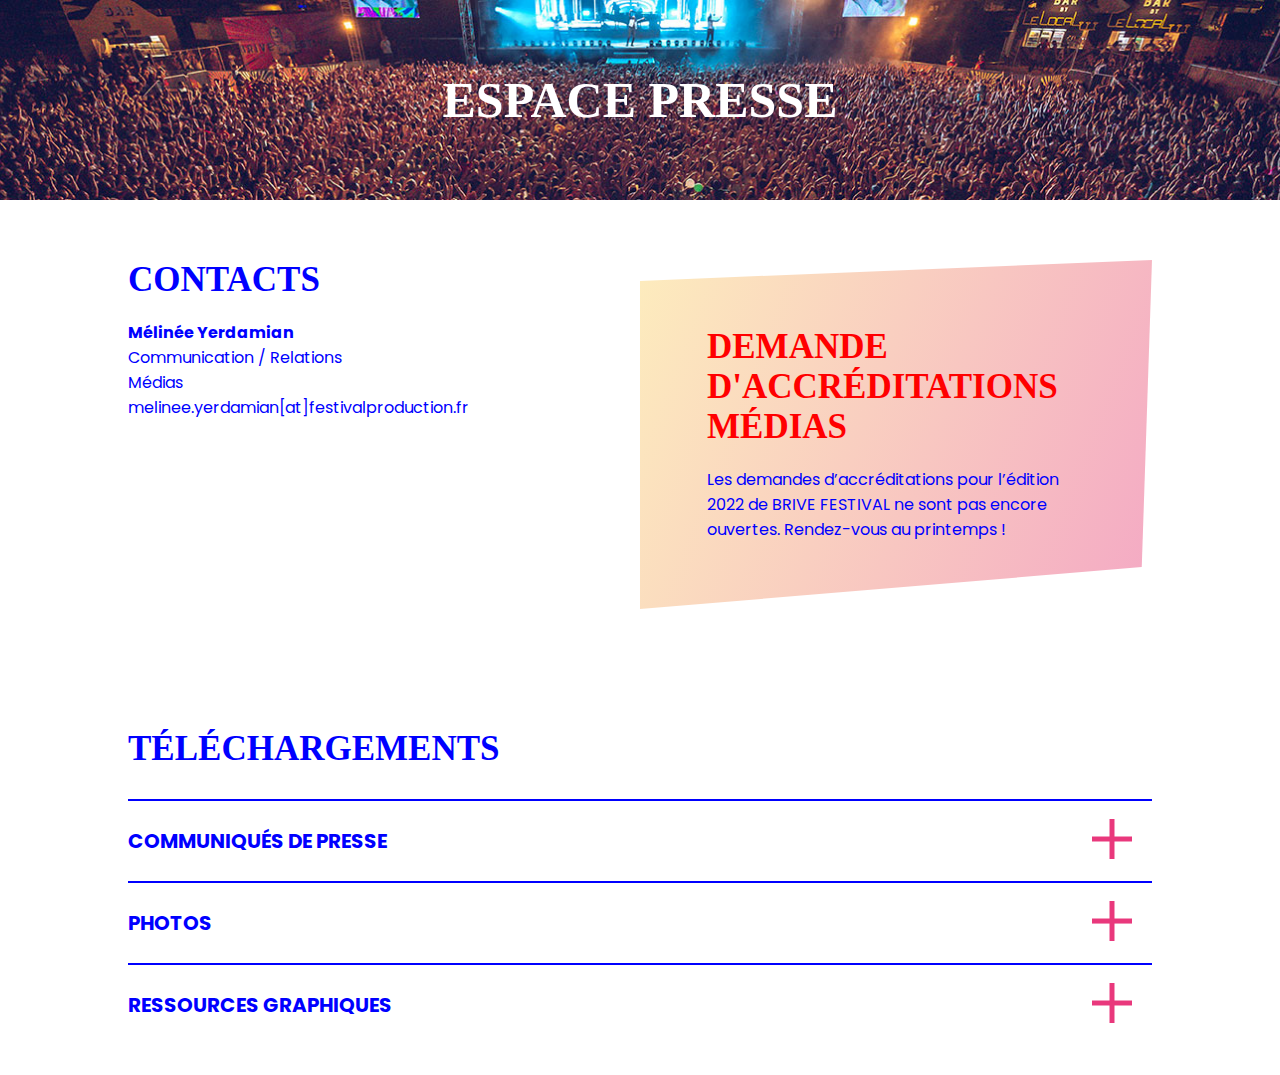
<file: index.html>
<!DOCTYPE html>
<html lang="en">
<head>
    <meta charset="UTF-8">
    <meta http-equiv="X-UA-Compatible" content="IE=edge">
    <meta name="viewport" content="width=device-width, initial-scale=1.0">
    <meta name="robots" content="noindex,nofollow">

    <link rel="preconnect" href="https://fonts.googleapis.com">
    <link rel="preconnect" href="https://fonts.gstatic.com" crossorigin>
    <link href="https://fonts.googleapis.com/css2?family=Poppins:ital,wght@0,400;0,700;1,400;1,700&display=swap" rel="stylesheet">

    <link rel="stylesheet" href="css/presse_espace.css">
    <link rel="stylesheet" href="css/background.css">

    <title>Espace Presse</title>
</head>
<body>
    <main>
        <section class="presse-bg flex-center">
            <h1 class="presse-title">Espace Presse</h1>
        </section>

        <section class="presse-main">
            <div class="presse-infos flex">
                <div class="presse-div" id="presse-contact">
                    <h1 class="presse-titre">Contacts</h1>
                    <p class="presse-texte">
                    <span class="presse-nom">Mélinée Yerdamian</span>
                    Communication / Relations Médias <br> melinee.yerdamian[at]festivalproduction.fr</p>
                </div>
    
                <div class="presse-div" id="presse-accr">
                    <h1 class="presse-titre" id="titre-accr">Demande d'Accréditations Médias</h1>
                    <p class="presse-texte">Les demandes d’accréditations pour l’édition 2022 de BRIVE FESTIVAL 
                        ne sont pas encore ouvertes. Rendez-vous au printemps !</p>
                </div>
            </div>
            
            <div class="presse-div w100">
                <h1 class="presse-titre">Téléchargements</h1>
                <div>
                    <section class="presse-section">
                        <div class="presse-ligne"></div>
                        <section class="presse-docs a-center">
                            <h2 class="presse-soustitre" id="sb-com">Communiqués de presse</h2>
                            <div class="presse-plus" id="plus-com">
                                <img src="img/plus.png" alt="Logo plus" class="w100">
                            </div>
                            <div class="presse-minus" id="minus-com">
                                <img src="img/minus-line.png" alt="Logo moins" class="w100">
                            </div>
                        </section>
                    </section>
                    <section class="presse-section presse-telechargements" id="docs-com">
                        <a href="" class="presse-lien a-center">Communiqué de Presse - Nom du Groupe 
                            <div class="presse-dwld">
                                <img src="img/download.png" alt="" class="w100">
                            </div>
                        </a>
                    </section>
                </div>
                
                
                <div>
                    <section class="presse-section">
                        <div class="presse-ligne" ></div>
                        <section class="presse-docs a-center">
                            <h2 class="presse-soustitre">Photos</h2>
                            <div class="presse-plus" id="plus-photos">
                                <img src="img/plus.png" alt="Logo plus" class="w100">
                            </div>
                            <div class="presse-minus" id="minus-photos">
                                <img src="img/minus-line.png" alt="Logo moins" class="w100">
                            </div>
                        </section>
                    </section>
                    <section class="presse-section presse-telechargements" id="docs-photos">
                        <a href="" class="presse-lien a-center">Photo 1 
                            <div class="presse-dwld">
                                <img src="img/download.png" alt="" class="w100">
                            </div>
                        </a>
                        <a href="" class="presse-lien a-center">Photo 2
                            <div class="presse-dwld">
                                <img src="img/download.png" alt="" class="w100">
                            </div>
                        </a>
                    </section>
                </div>
                

                <div>
                    <section class="presse-section">
                        <div class="presse-ligne" ></div>
                        <section class="presse-docs a-center">
                            <h2 class="presse-soustitre">Ressources graphiques</h2>
                            <div class="presse-plus" id="plus-rg">
                                <img src="img/plus.png" alt="Logo plus" class="w100">
                            </div>
                            <div class="presse-minus" id="minus-rg">
                                <img src="img/minus-line.png" alt="Logo moins" class="w100">
                            </div>
                        </section>
                        <section class="presse-section presse-telechargements" id="docs-rg">
                            <a href="" class="presse-lien a-center ">Logos du festival 
                                <div class="presse-dwld">
                                    <img src="img/download.png" alt="" class="w100">
                                </div>
                            </a>
                            <a href="" class="presse-lien a-center ">Signalétiques
                                <div class="presse-dwld">
                                    <img src="img/download.png" alt="" class="w100">
                                </div>
                            </a>
                        </section>
                </div>
                
                    
                    
                </section>

            </div>
    
        </section>


    </main>
    <script src="js/script.js"></script>
</body>
</html>
</file>
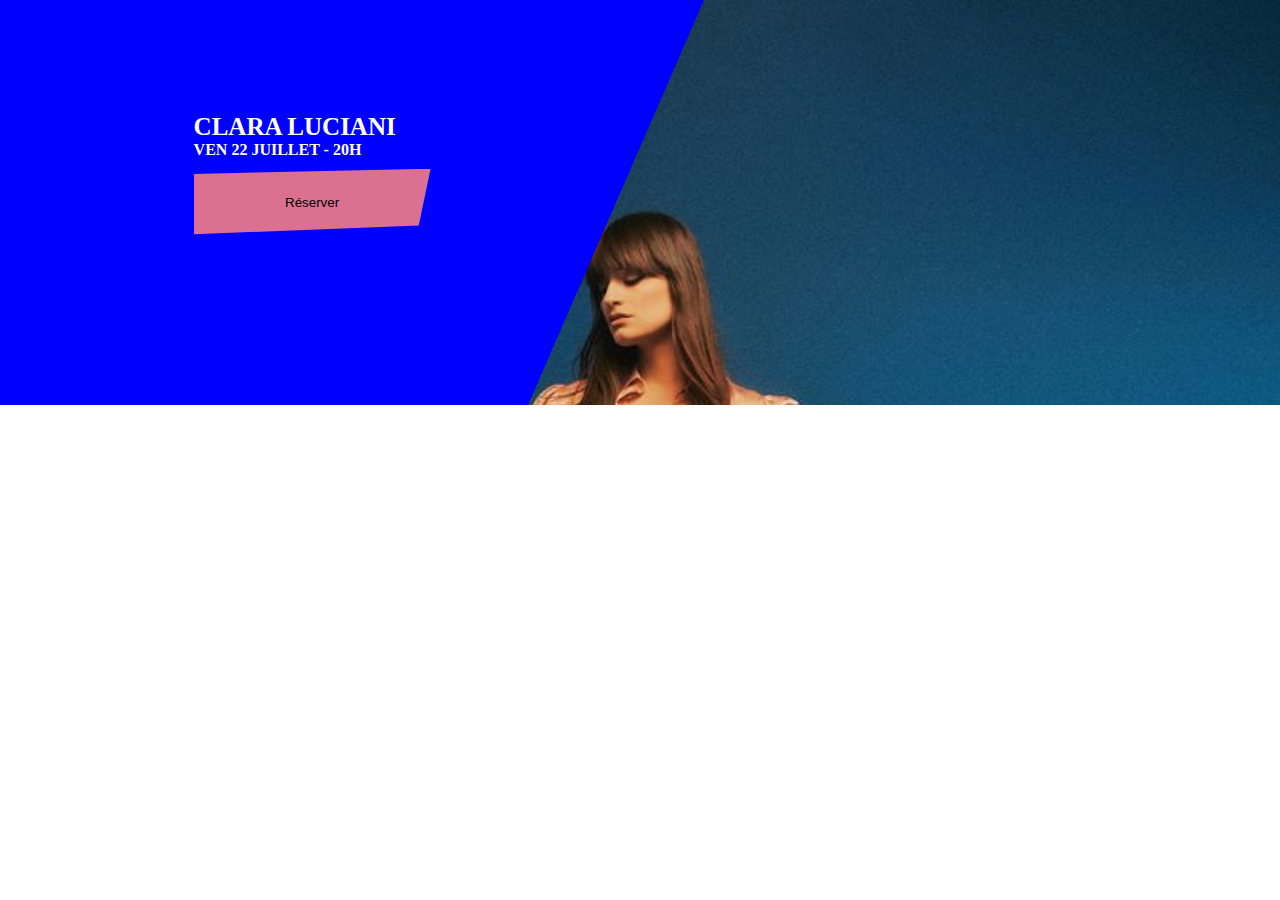
<file: artiste.html>
<!DOCTYPE html>
<html lang="en">
<head>
    <meta charset="UTF-8">
    <meta http-equiv="X-UA-Compatible" content="IE=edge">
    <meta name="viewport" content="width=device-width, initial-scale=1.0">
    <meta name="robots" content="noindex,nofollow">

    <link rel="preconnect" href="https://fonts.googleapis.com">
    <link rel="preconnect" href="https://fonts.gstatic.com" crossorigin>
    <link href="https://fonts.googleapis.com/css2?family=Poppins:ital,wght@0,400;0,700;1,400;1,700&display=swap" rel="stylesheet">

    <link rel="stylesheet" href="css/artiste.css">

    <title>Page Artiste</title>
</head>
<body>
    <main>
        <section class="artiste-100 artiste-bande">
            <div class="artiste-bg">
                <div class="artiste-infos">
                    <h1 class="artiste-title" id="artiste-name">Clara Luciani</h1>
                    <p class="artiste-title" id="artiste-time">Ven 22 Juillet - 20h</p>
                    <button class="artiste-btn">Réserver</button>
                </div>
            </div>
        </section>

        <section></section>

    </main>
</body>
</html>
</file>
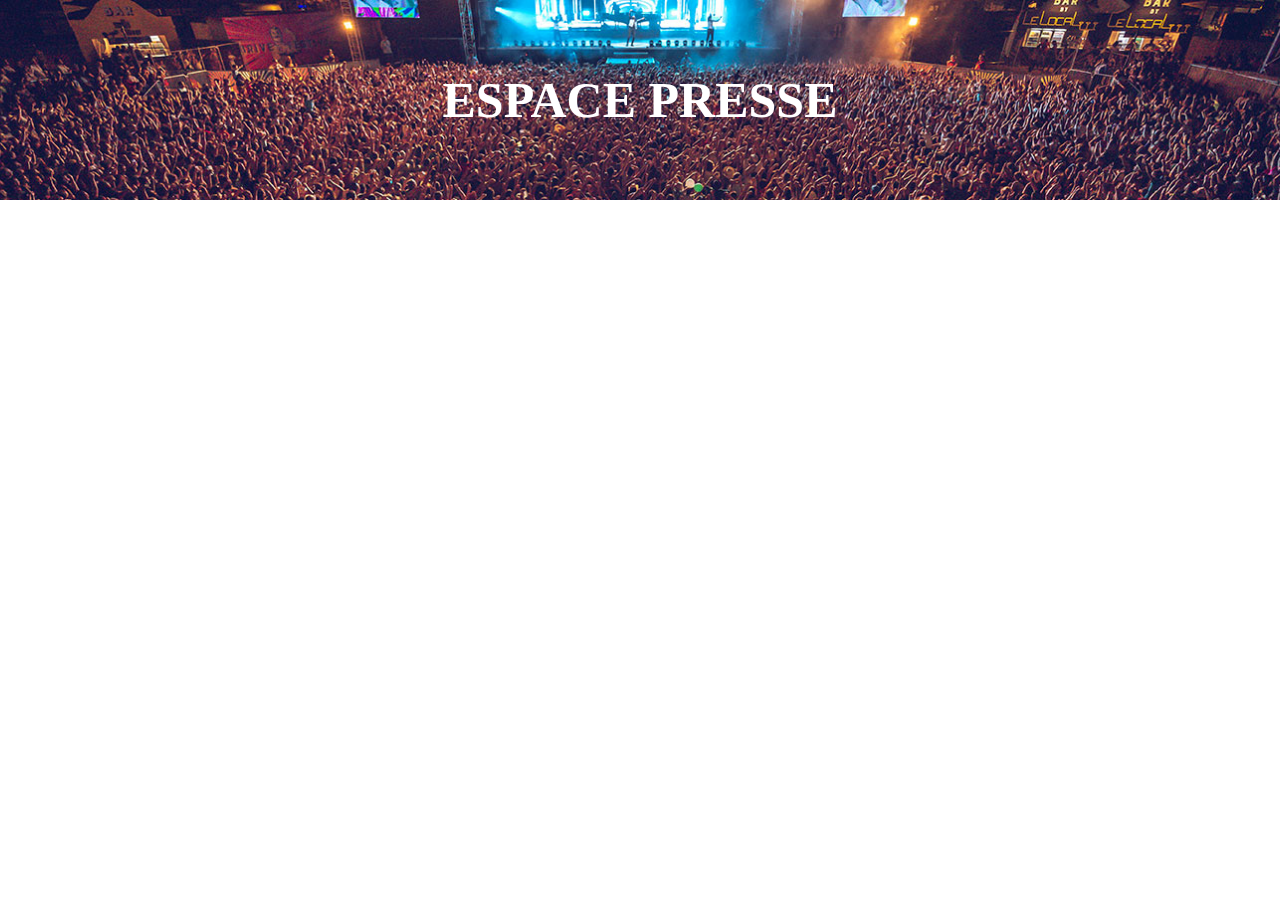
<file: background.html>
<!DOCTYPE html>
<html lang="en">
<head>
    <meta charset="UTF-8">
    <meta http-equiv="X-UA-Compatible" content="IE=edge">
    <meta name="viewport" content="width=device-width, initial-scale=1.0">

    <link rel="stylesheet" href="css/background.css">
    <title>Image Background</title>
</head>
<body>
    <header></header>
    <main>
        <section class="presse-bg flex-center">
            <h1 class="presse-title">Espace Presse</h1>
        </section>
    </main>
    <footer></footer>
</body>
</html>
</file>
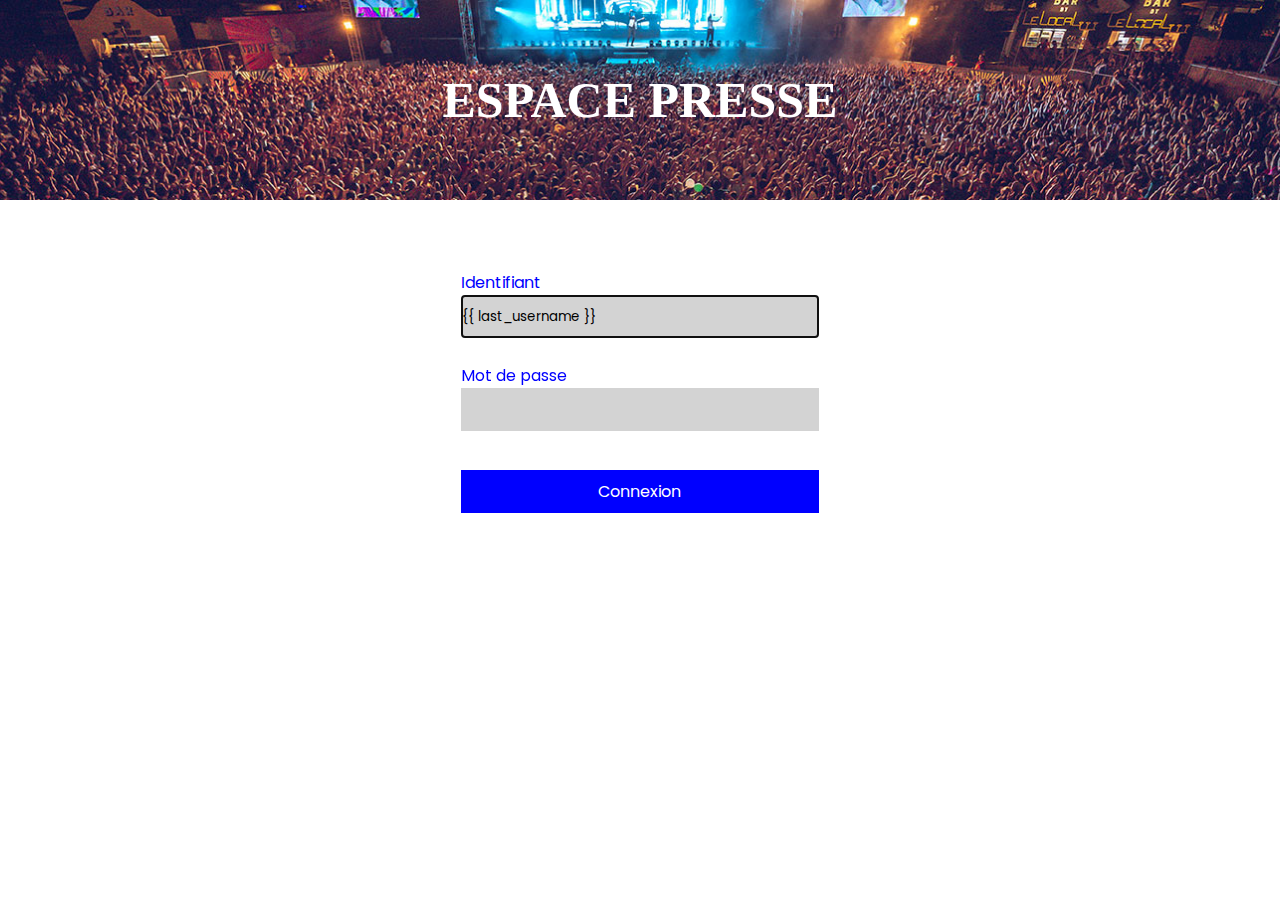
<file: connexion.html>
<!DOCTYPE html>
<html lang="en">
<head>
    <meta charset="UTF-8">
    <meta http-equiv="X-UA-Compatible" content="IE=edge">
    <meta name="viewport" content="width=device-width, initial-scale=1.0">

    <link rel="preconnect" href="https://fonts.googleapis.com">
    <link rel="preconnect" href="https://fonts.gstatic.com" crossorigin>
    <link href="https://fonts.googleapis.com/css2?family=Poppins:ital,wght@0,400;0,700;1,400;1,700&display=swap" rel="stylesheet">

    <link rel="stylesheet" href="css/presse_connexion.css">
    <link rel="stylesheet" href="css/background.css">
    <title>Connexion - Espace Presse</title>
</head>
<body>
    <main>
        <section class="presse-bg flex-center">
            <h1 class="presse-title">Espace Presse</h1>
        </section>

        <form action="" class="presse-form">
            <div class="presse-bloc">
                <label for="inputEmail" class="presse-label">Identifiant</label>
                <input type="email" value="{{ last_username }}" name="email" id="inputEmail" class="presse-input" autocomplete="email" required autofocus>    
            </div>
            <div class="presse-bloc">
                <label for="inputPassword" class="presse-label">Mot de passe</label>
                <input type="password" name="password" id="inputPassword" class="presse-input" autocomplete="current-password" required>
            </div>
            
            <button class="presse-btn" type="submit">
                Connexion
            </button>
        </form>
    </main>
</body>
</html>
</file>
<file: css/presse_espace.css>
/* SUPPRIMER PROPRIETES GENERALES 
- AJOUTER LES VARIABLES POUR COULEUR ET FONT */ 

* {
    margin:0;
    padding:0;
    box-sizing: border-box;
    list-style-type: none;
}

.presse-main {
    width: 80%;
    margin: 0 auto;
}

.flex {
    display: flex;
    justify-content: space-between;
}

.a-center {
    display: flex;
    justify-content: space-between;
    align-items: center;
}

.w100 {
    width:100%;
}


/****** TEXTES ******/

.presse-titre, .presse-soustitre {
    /*font-family*/
    font-size: 35px;
    color:blue;
    text-transform: uppercase;
}

#titre-accr {
    color:red;
}

.presse-soustitre {
    font-size: 20px;
    width:30%;
    font-family: 'Poppins';
}

.presse-texte, .presse-lien {
    font-family: 'Poppins';
    font-size: 16px;
    color: blue;
    margin-top: 20px;
}

.presse-nom, .presse-lien {
    font-weight: 700;
}

/******** DIV ********/
.overflow {
    overflow: hidden;
}

.presse-div {
    margin: 60px 0;
}

#presse-contact {
    width: 25%;
}

#presse-accr {
    width: 50%;
    background: linear-gradient(291deg, #F4A9C4 0%, #FDECBD 100%);
    padding: 67px;
    clip-path: polygon(0 6%, 100% 0, 98% 88%, 0 100%);
}

.presse-docs {
    height: 20px;
    margin:30px 20px 30px 0;
}

.presse-ligne {
    border: blue 1px solid;
    height: 0;
    margin-top: 30px;
}

#docs-rg.active, #docs-photos.active, #docs-com.active {
    display: block;
}


/***** LIENS *******/
.presse-lien {
    text-decoration: none;
    padding: 20px 20px 20px 40px;
    width: 50%;
    background-color: lightgray;
    
}

.presse-lien:hover {
    transform: scale(1.2);
}

.presse-telechargements {
    display: none;
}


/***** REGLAGLES D'IMAGE ******/ 

.presse-plus, .presse-minus {
   width: 40px;
}

.presse-dwld {
    width: 30px;
}

.presse-minus {
    display: none;
}
#minus-rg.active, #minus-photos.active, #minus-com.active {
    display: block;
}

#plus-rg.active,  #plus-photos.active, #plus-com.active{
    display: none;
}

@media screen and (max-width: 576px) and (orientation: portrait){
    .presse-infos {
      flex-direction: column;
    }
  
    .presse-div {
      margin: 21px 0;
    }
  
    #presse-contact {
      width: 85%;
    }
  
    #presse-accr {
      clip-path: polygon(0 4%, 100% 0%, 98% 85%, 0% 100%);
      width:100%;
      padding: 69px 25px;
    }
  
    .presse-texte {
      padding: 22px 0;
    }
  
    .presse-lien {
      width: 100%;
    }
  
    .presse-plus, .presse-minus {
      display: none;
    }
  
    .presse-soustitre {
      width:100%;
    }
}
</file>
<file: css/background.css>
* {
    margin:0;
    padding:0;
    box-sizing: border-box;
}

.flex-center {
    display: flex;
    align-items: center;
    justify-content: center;
}

.presse-bg {
    background-image: url('../img/fond-titre.jpg');
    background-size: cover;
    background-repeat: no-repeat;
    background-position: center;
    height: 200px;
}


/* CHANGER COULEUR BRUTE POUR VARIABLE + AJOUTER FONT*/
.presse-title {
    color: white;
    /*font-family:*/ 
    font-size: 50px;
    text-transform: uppercase;
    text-align: center;
}

@media screen and (max-width:576px) and (orientation:portrait){
    .presse-bg {
        height: 182px;
    }
}
</file>
<file: css/artiste.css>
* {
    box-sizing: border-box;
    margin: 0;
    padding:0;
}

/* PARAMETRES GENERAUX */ 
.artiste-100 {
    width: 100%;
}

.artiste-bande {
    display: flex;
    height: 45vh;
    background-image: url('../img/artiste.jpeg');
    background-size: cover;

}


.artiste-bg {
    background-color: blue;
    clip-path: polygon(0 0, 100% 0%, 75% 100%, 0% 100%);
    width:55%;
    
}

.artiste-infos {
    width:45%;
    margin: 16% auto;
}

.artiste-title {
    text-transform: uppercase;
    color: white;
}

#artiste-name {
    font-size: 25px;
}

#artiste-time {
    font-weight: 900;
}

.artiste-btn {
    clip-path: polygon(0 8%, 100% 0, 95% 85%, 0 98%);
    background-color: palevioletred;
    width: 237px;
    height: 67px;
    border: none;
    margin: 10px 0;
}
</file>
<file: css/presse_connexion.css>
/*  ENLEVER CRITERES GENERAUX ALL, CHANGER COULEURS */

* {
    margin:0;
    padding: 0;
    box-sizing: border-box;
}

.flex-center {
    display: flex;
    justify-content:center;
    align-items: center;
}

.presse-form {
    flex-direction: column;
    width: 28%;
    margin: 70px auto;
}

.presse-bloc {
    margin: 25px 0;
}

.presse-input, .presse-btn {
    border:lightgray 1px solid;
    background-color: lightgray;
    width: 100%;
    height: 43px;
    font-family: 'Poppins';
}

.presse-label {
    font-family: 'Poppins';
    font-size: 16px; /* voir pour font-weight */ 
    color: blue;
    display:block;
}

.presse-btn {
    border: blue 1px solid;
    background-color: blue;
    color: white;
    font-size:16px;
    margin-top:14px;
}

.presse-btn:hover {
    cursor: pointer;
    opacity: 0.85;
}

@media screen and (max-width:576px) and (orientation:portrait) {
    .presse-form {
        width: 90%;
    }
}
</file>
